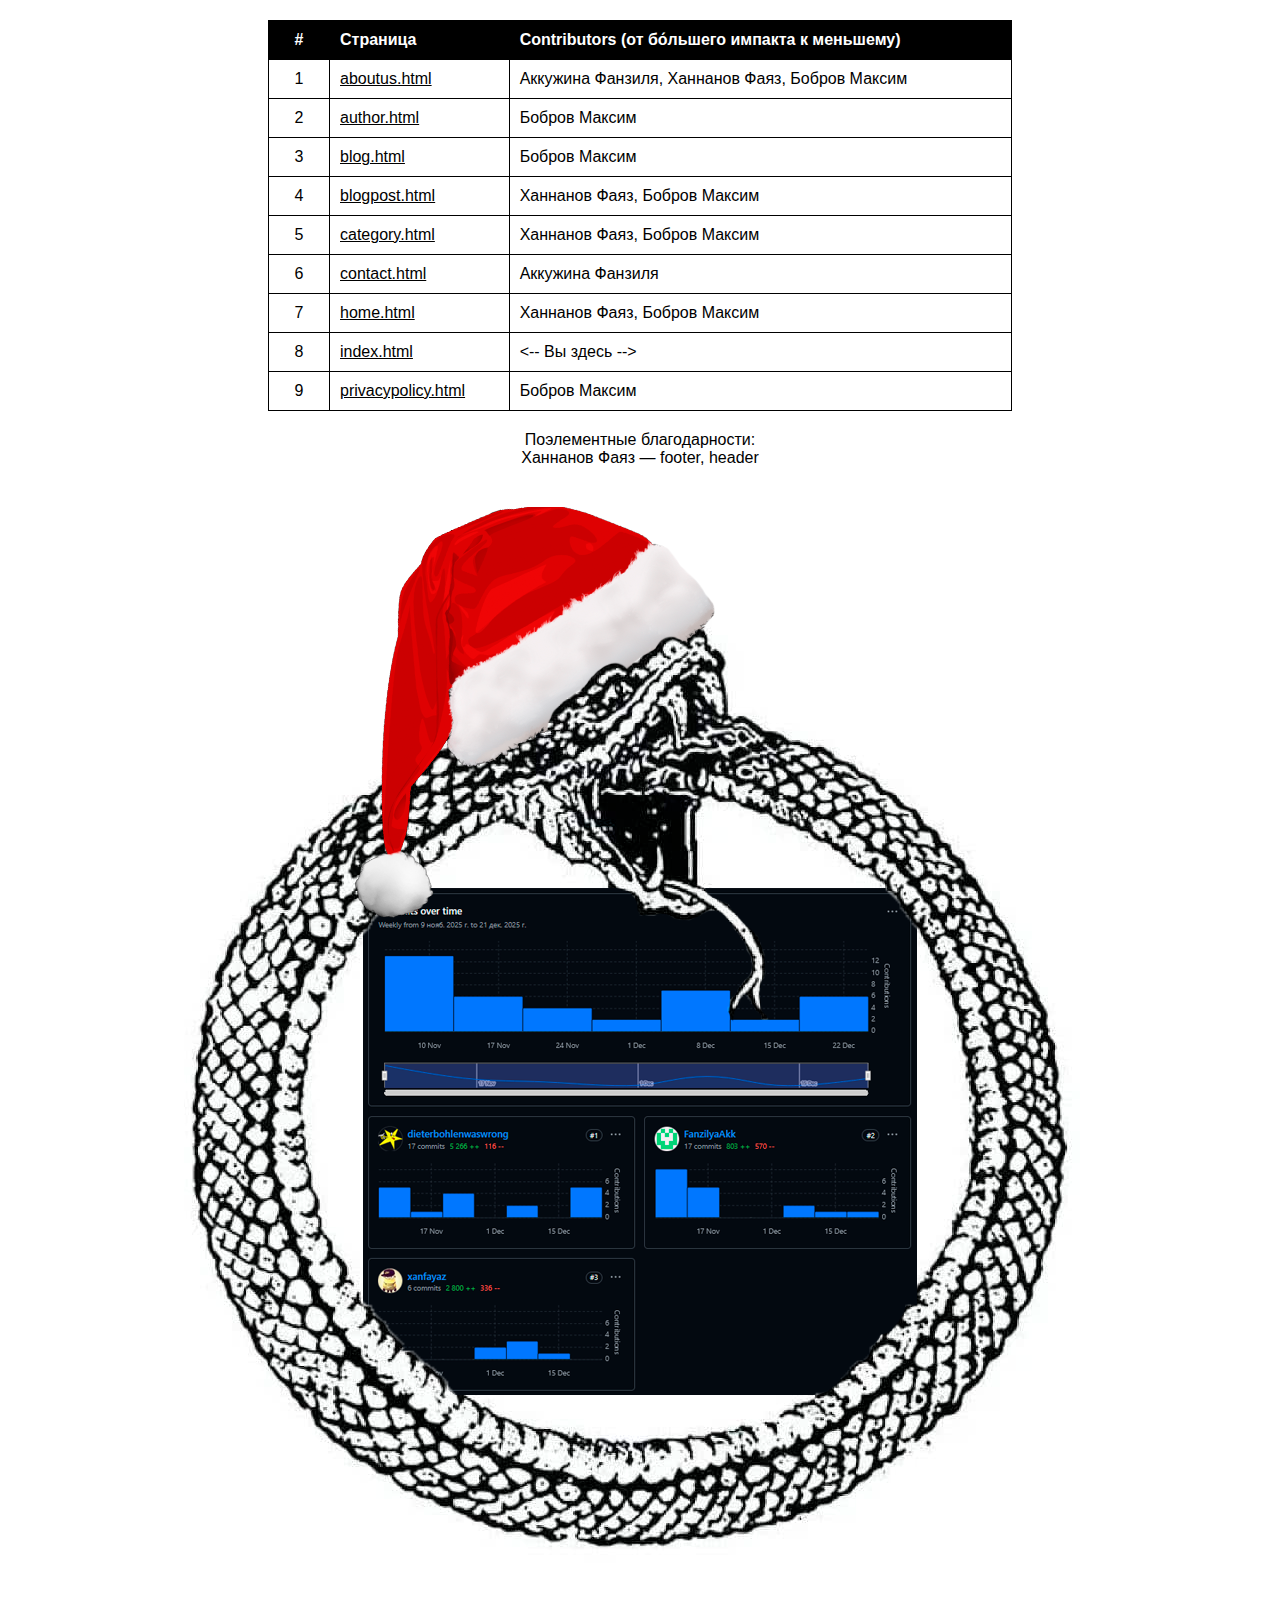
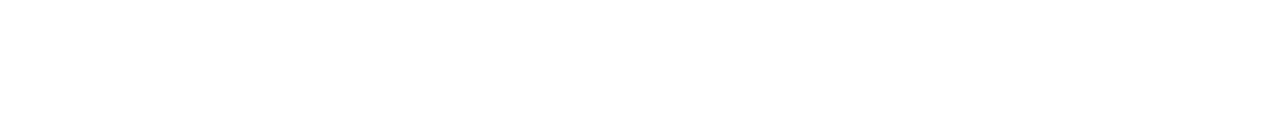
<file: index.html>
<!DOCTYPE html>
<html lang="ru">
<head>
    <meta charset="UTF-8">
    <meta name="viewport" content="width=device-width, initial-scale=1.0">
    <title>index</title>
    <style>
        body {
            background-color: white;
            color: black;
            font-family: Helvetica, Arial, sans-serif;
            margin: 20px;
        }
        h1 {
            text-align: center;
        }
        table {
            width: 60%;
            margin: 20px auto;
            border-collapse: collapse;
        }
        th, td {
            border: 1px solid black;
            padding: 10px;
            text-align: left;
        }
        th:first-child, td:first-child {
            width: 40px;
            text-align: center;
        }
        th {
            background-color: black;
            color: white;
        }
        a {
            color: black;
            text-decoration: underline;
        }
        a:hover {
            text-decoration: none;
        }
        .stats {
            text-align: center;
            margin-top: 40px;
        }
        .stats img {
            max-width: 100%;
            height: auto;
        }
    </style>
</head>
<body>
    <table>
        <tr>
            <th>#</th>
            <th>Страница</th>
            <th>Contributors (от бо́льшего импакта к меньшему)</th>
        </tr>
        <tr>
            <td>1</td>
            <td><a href="https://tvivlad2.github.io/team_1/aboutus.html">aboutus.html</a></td>
            <td>Аккужина Фанзиля, Ханнанов Фаяз, Бобров Максим</td>
        </tr>
        <tr>
            <td>2</td>
            <td><a href="https://tvivlad2.github.io/team_1/author.html">author.html</a></td>
            <td>Бобров Максим</td>
        </tr>
        <tr>
            <td>3</td>
            <td><a href="https://tvivlad2.github.io/team_1/blog.html">blog.html</a></td>
            <td>Бобров Максим</td>
        </tr>
        <tr>
            <td>4</td>
            <td><a href="https://tvivlad2.github.io/team_1/blogpost.html">blogpost.html</a></td>
            <td>Ханнанов Фаяз, Бобров Максим</td>
        </tr>
        <tr>
            <td>5</td>
            <td><a href="https://tvivlad2.github.io/team_1/category.html">category.html</a></td>
            <td>Ханнанов Фаяз, Бобров Максим</td>
        </tr>
        <tr>
            <td>6</td>
            <td><a href="https://tvivlad2.github.io/team_1/contact.html">contact.html</a></td>
            <td>Аккужина Фанзиля</td>
        </tr>
        <tr>
            <td>7</td>
            <td><a href="https://tvivlad2.github.io/team_1/home.html">home.html</a></td>
            <td>Ханнанов Фаяз, Бобров Максим</td>
        </tr>
        <tr>
            <td>8</td>
            <td><a href="https://tvivlad2.github.io/team_1/index.html">index.html</a></td>
            <td><-- Вы здесь --></td>
        </tr>
        <tr>
            <td>9</td>
            <td><a href="https://tvivlad2.github.io/team_1/privacypolicy.html">privacypolicy.html</a></td>
            <td>Бобров Максим</td>
        </tr>
    </table>
    <p style="text-align: center;"> Поэлементные благодарности: <br>
      Ханнанов Фаяз — footer, header
    </p>
    <div class="stats">
      <a href="https://github.com/tvivlad2/team_1/graphs/contributors">
        <img src="success.png" alt="github stats">
      </a>
    </div>
</body>
</html>
</file>
